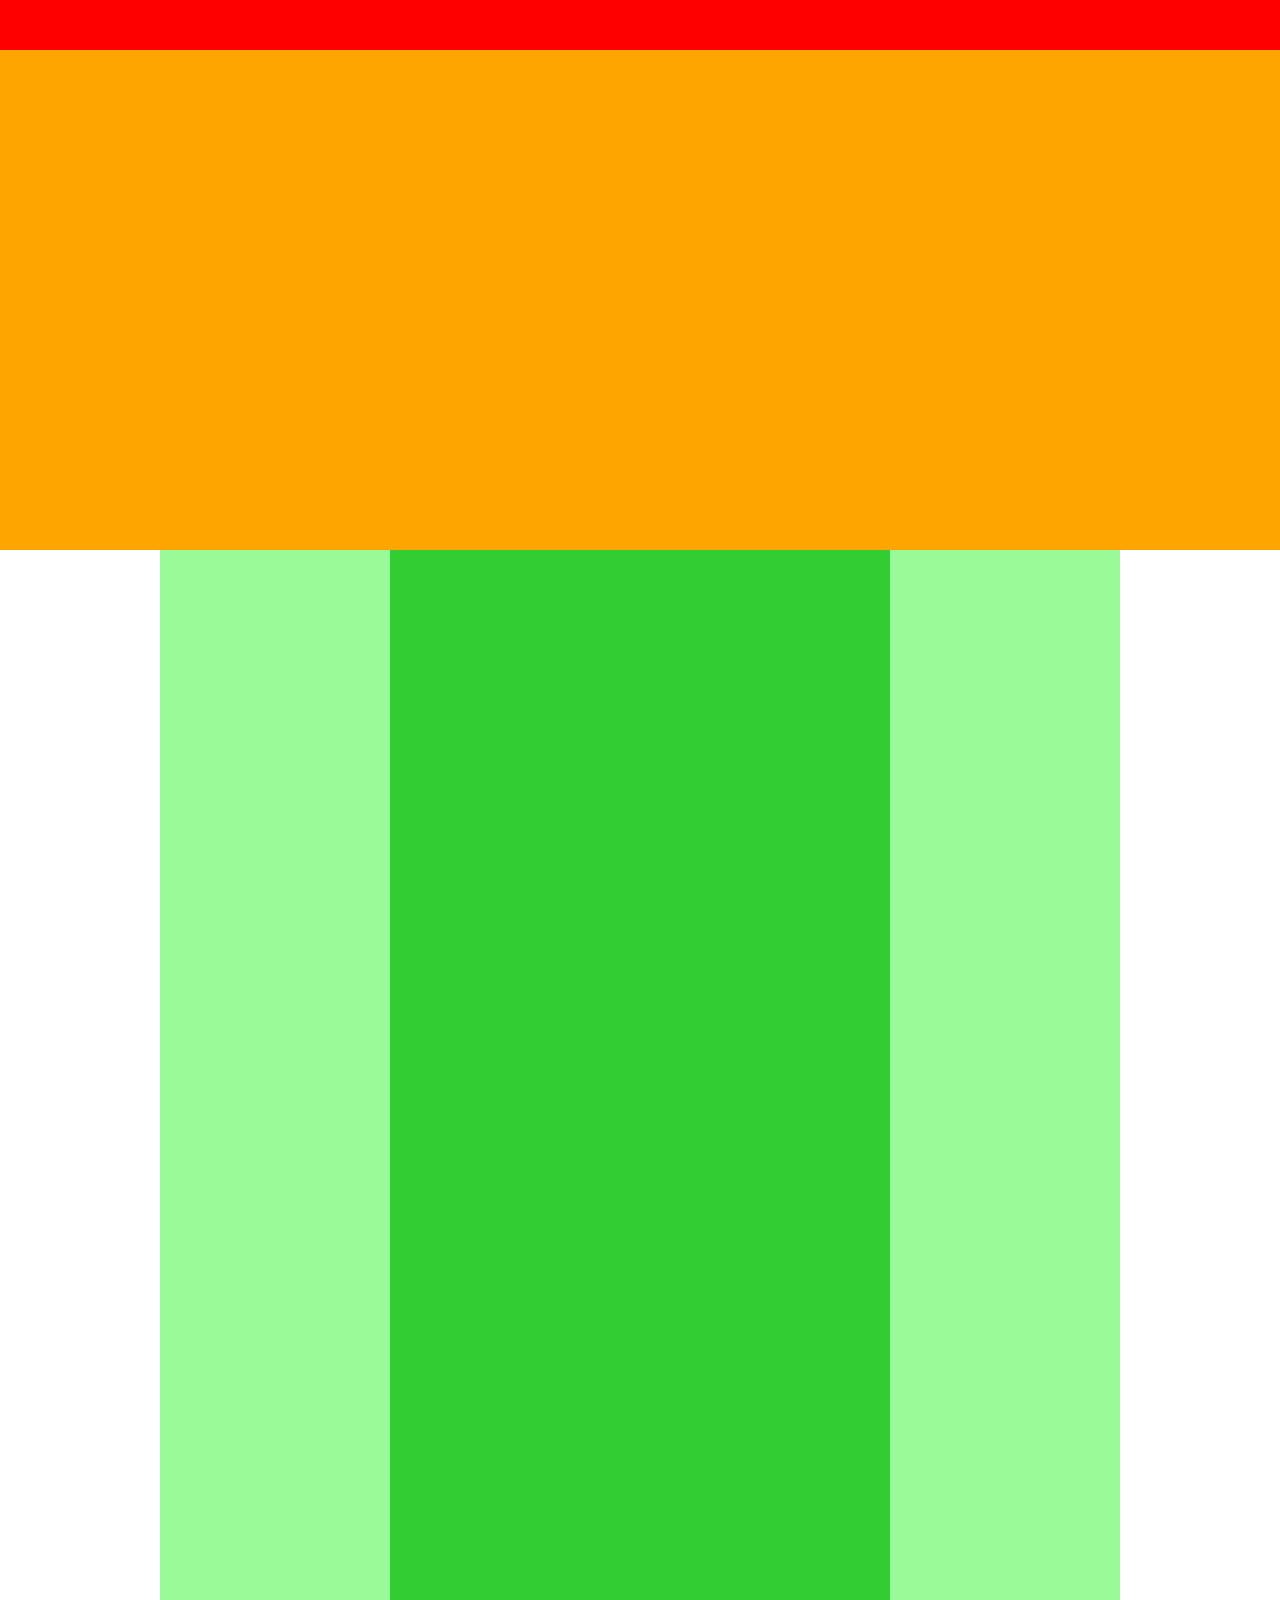
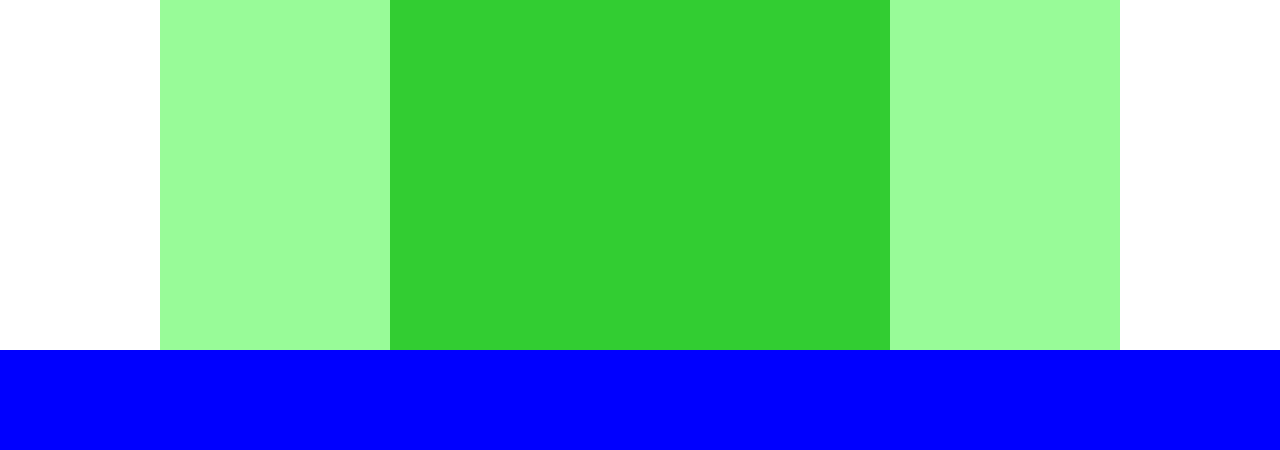
<file: 4/index.html>
<!DOCTYPE html>
<html lang="ja">
  <head>
    <meta charset="UTF-8">
    <link rel="stylesheet" href="style.css">
    <title>第四章</title>
  </head>
  <body>
    <div class="header"></div>
    <div class="main-visual"></div>
    <div class="main">
      <div class="side1"></div>
      <div class="center"></div>
      <div class="side2"></div>
    </div>
    <div class="footer"></div>
  </body>
</html>
</file>
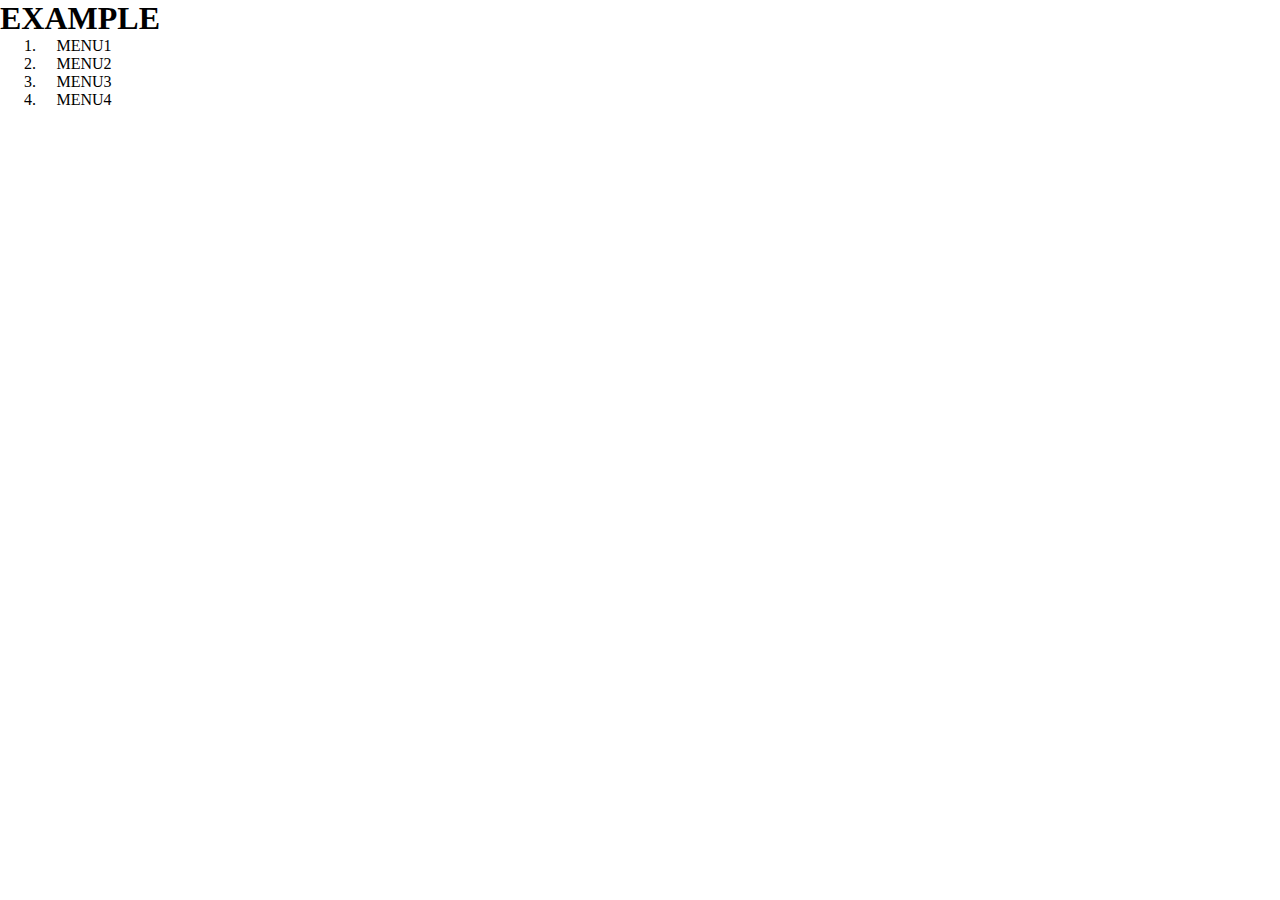
<file: 1-5Q/1-5Q.html>
<!DOCTYPE html>
<html lang="ja">
  <head>
    <meta charset="UTF-8">
    <link rel="stylesheet" href="1-5Q.css">
    <title>EXAMPLE</title>
  </head>
  <body>
    <header>
      <h1 class="headlaine">EXAMPLE</h1>
      <nav class="nav">
        <ol class="list">
          <li class="list-item">MENU1</li>
          <li class="list-item">MENU2</li>
          <li class="list-item">MENU3</li>
          <li class="list-item">MENU4</li>
        </ol>
      </nav>
    </header>
  </body>
  </html>
</file>
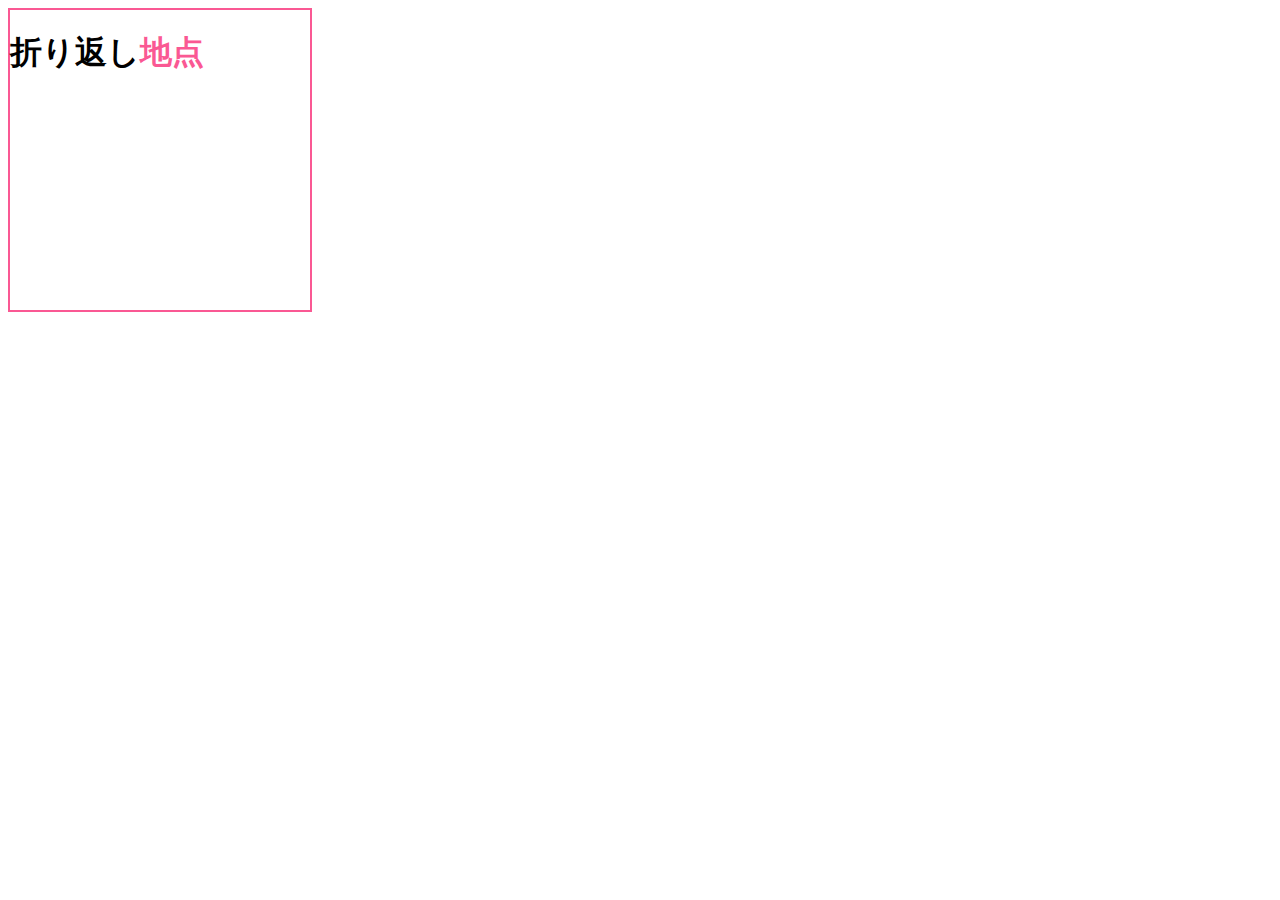
<file: 1-6Q/1-6Q.html>
<!DOCTYPE html>
<html lang="ja">
  <head>
    <meta charset="UTF-8">
    <link rel="stylesheet" href="1-6Q.css">
    <title>1-6Q</title>
  </head>
  <body>
    <section>
      <h1>折り返し<span>地点</span></h1>
    </section>
  </body>
</html>
</file>
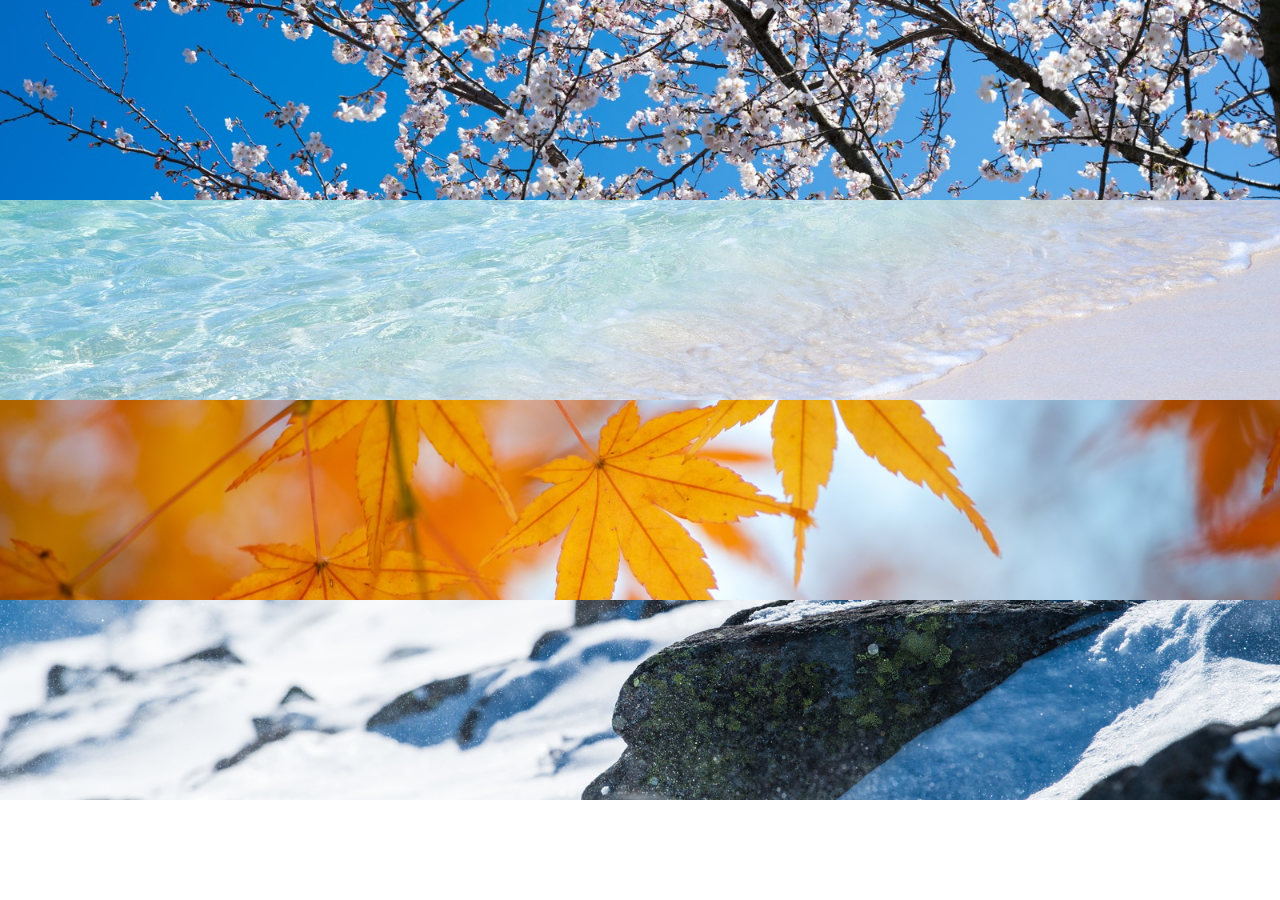
<file: 6/6.html>
<!DOCTYPE html>
<html lang="ja">
  <head>
    <meta charset="UTF-8">
    <link rel="stylesheet" href="6.css">
    <title>6</title>
  </head>
  <body>
    <main class="main">
      <div class="box1"></div>
      <div class="box2"></div>
      <div class="box3"></div>
      <div class="box4"></div>
    </main>
  </body>
</html>
</file>
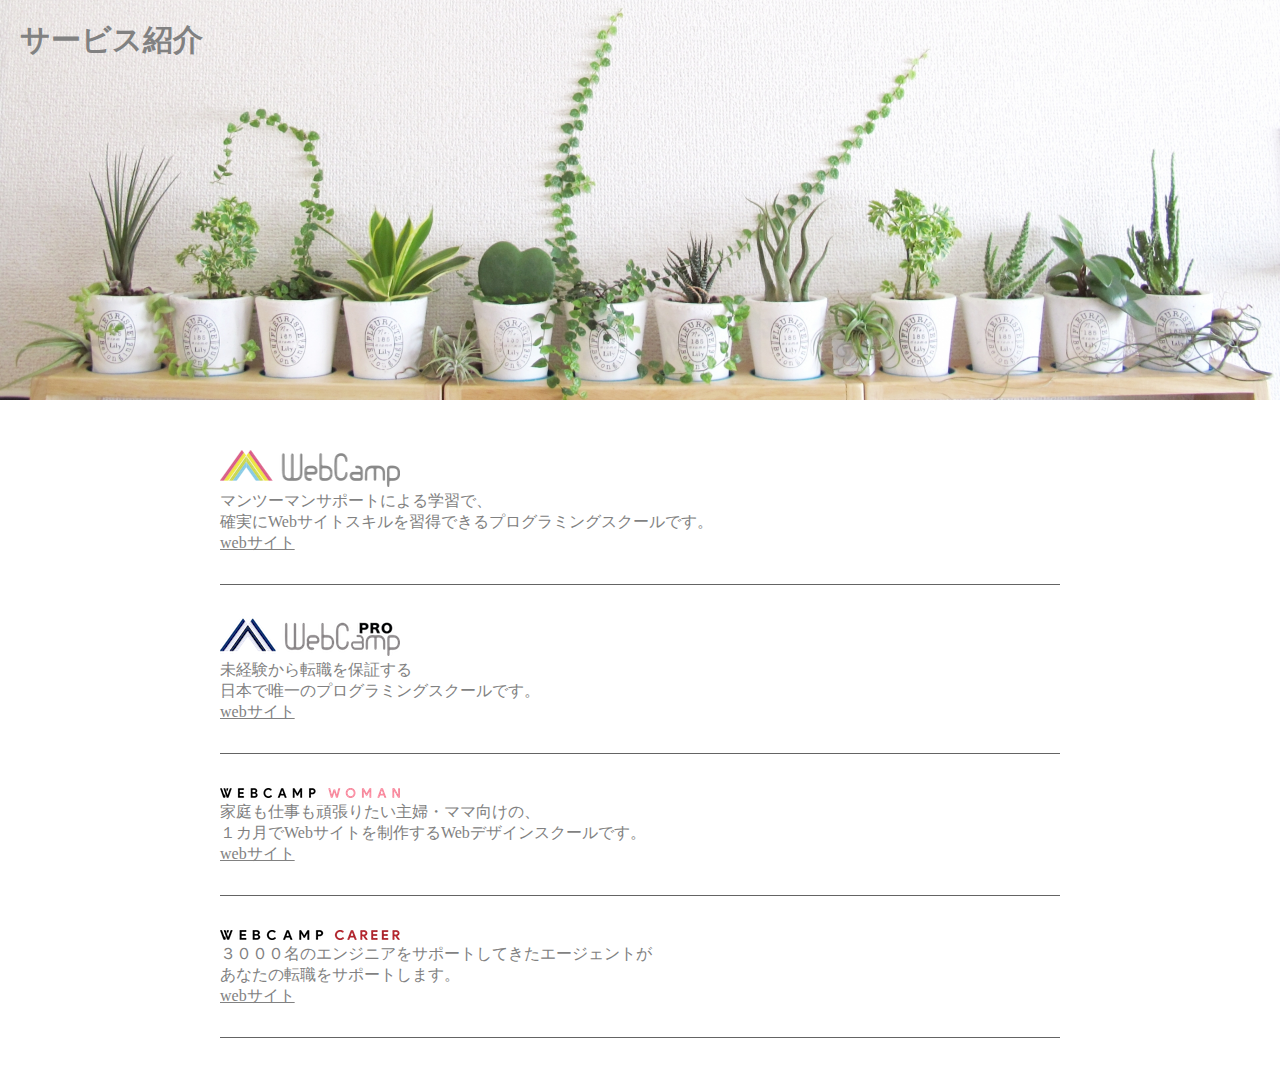
<file: 7/7.html>
<!DOCTYPE html>
<html lang="ja">
  <head>
    <meta charset="UTF-8">
    <link rel="stylesheet" href="7.css">
    <title>7</title>
  </head>
  <body>
    <section class="main-visual">
      <h1 class="headline">サービス紹介</h1>
    </section>
    <main>
      <section class="blog">

        <div class="blog-item">
          <img class="blog-image" src="img/wc-logo.png">
          <section class="blog-text">
            <p>
              マンツーマンサポートによる学習で、<br>
              確実にWebサイトスキルを習得できるプログラミングスクールです。
            </p>
            <a class="blog-text" href="7.html">webサイト</a>
          </section>
        </div>

        <div class="blog-item">
          <img class="blog-image" src="img/wcp-logo.png">
          <section class="blog-text">
            <p>
              未経験から転職を保証する<br>
              日本で唯一のプログラミングスクールです。
            </p>
            <a class="blog-text" href="7.html">webサイト</a>
          </section>
        </div>

        <div class="blog-item">
          <img class="blog-image" src="img/wcw-logo.png">
          <section class="blog-text">
            <p>
              家庭も仕事も頑張りたい主婦・ママ向けの、<br>
              １カ月でWebサイトを制作するWebデザインスクールです。
            </p>
            <a class="blog-text" href="7.html">webサイト</a>
          </section>
        </div>

        <div class="blog-item">
          <img class="blog-image" src="img/wcc-logo.png">
          <section class="blog-text">
            <p>
              ３０００名のエンジニアをサポートしてきたエージェントが<br>
              あなたの転職をサポートします。
            </p>
            <a class="blog-text" href="7.html">webサイト</a>
          </section>
        </div>
        
      </section>
    </main>
  </body>
</html>
</file>
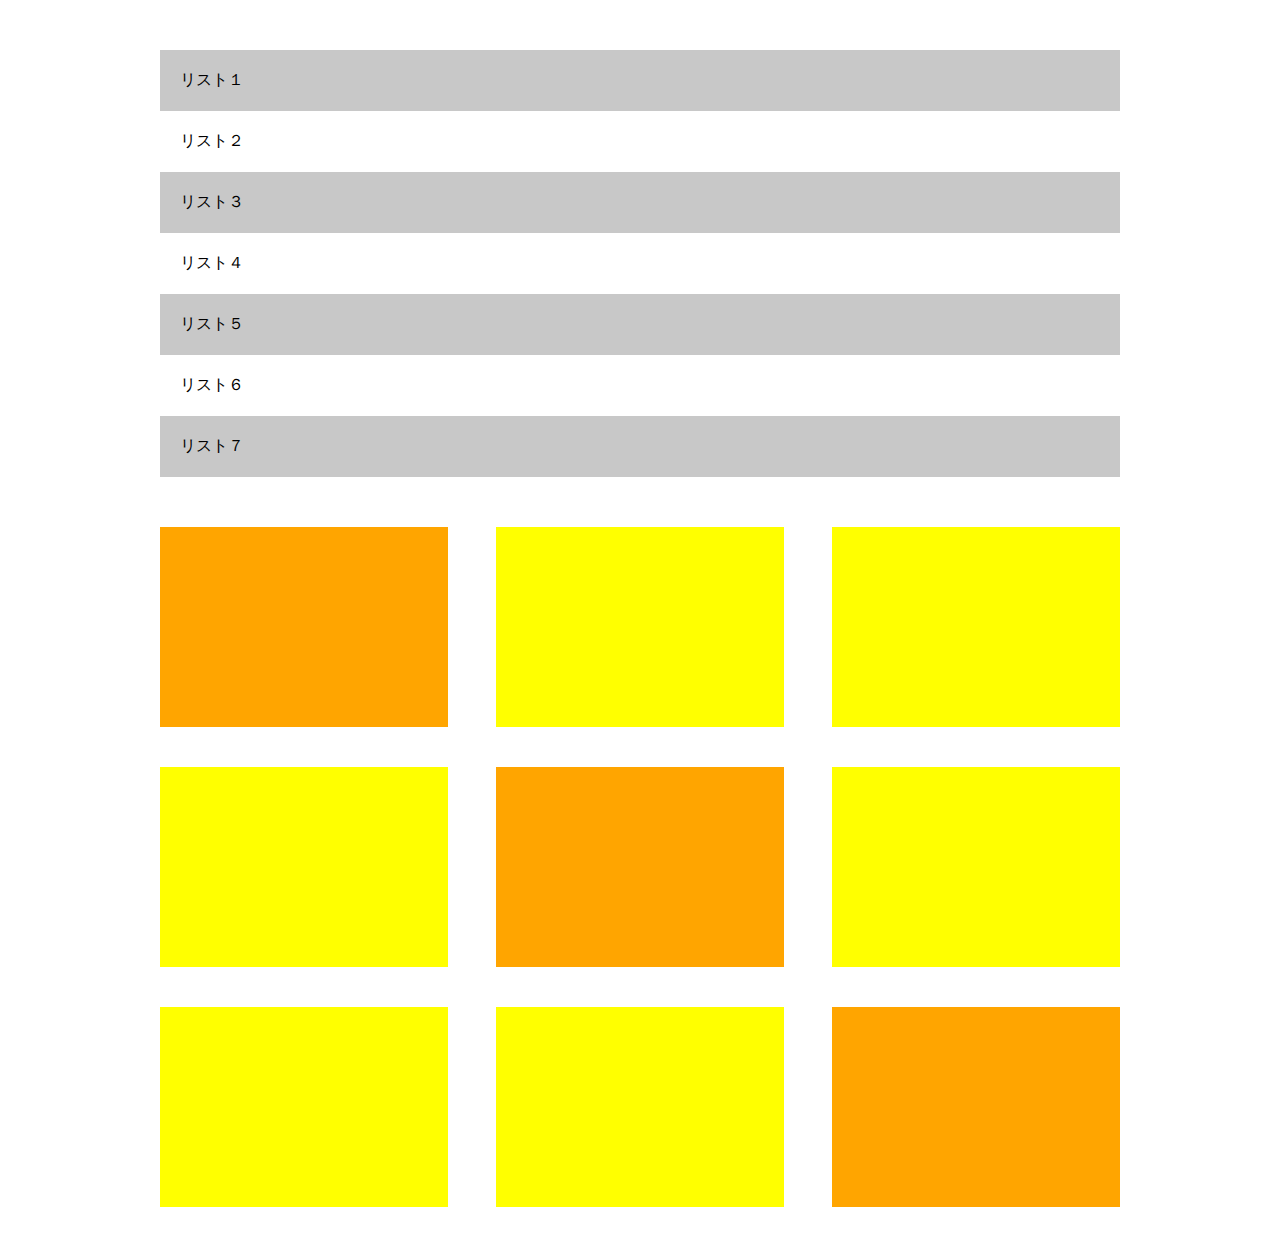
<file: 8/8.html>
<!DOCTYPE html>
<html lang="ja">

  <head>
    <meta charset="UTF-8">
    <link rel="stylesheet" href="8.css">
    <title>8</title>
  </head>

  <body>

    <section class="list">

      <div class="list-1 bar">
        <p class="text">リスト１</p>
      </div>
      <div class="list-2 bar">
        <p class="text">リスト２</p>
      </div>
      <div class="list-1 bar">
        <p class="text">リスト３</p>
      </div>
      <div class="list-2 bar">
        <p class="text">リスト４</p>
      </div>
      <div class="list-1 bar">
        <p class="text">リスト５</p>
      </div>
      <div class="list-2 bar">
        <p class="text">リスト６</p>
      </div>
      <div class="list-1 bar">
        <p class="text">リスト７</p>
      </div>

    </section>

    <div class="big">
      <div class="box1 size"></div>
      <div class="box size wi"></div>
      <div class="box size"></div>
      <div class="box size he"></div>
      <div class="box1 size wh"></div>
      <div class="box size he"></div>
      <div class="box size"></div>
      <div class="box size wi"></div>
      <div class="box1 size"></div>
    </div>
  </body>
</html>
</file>
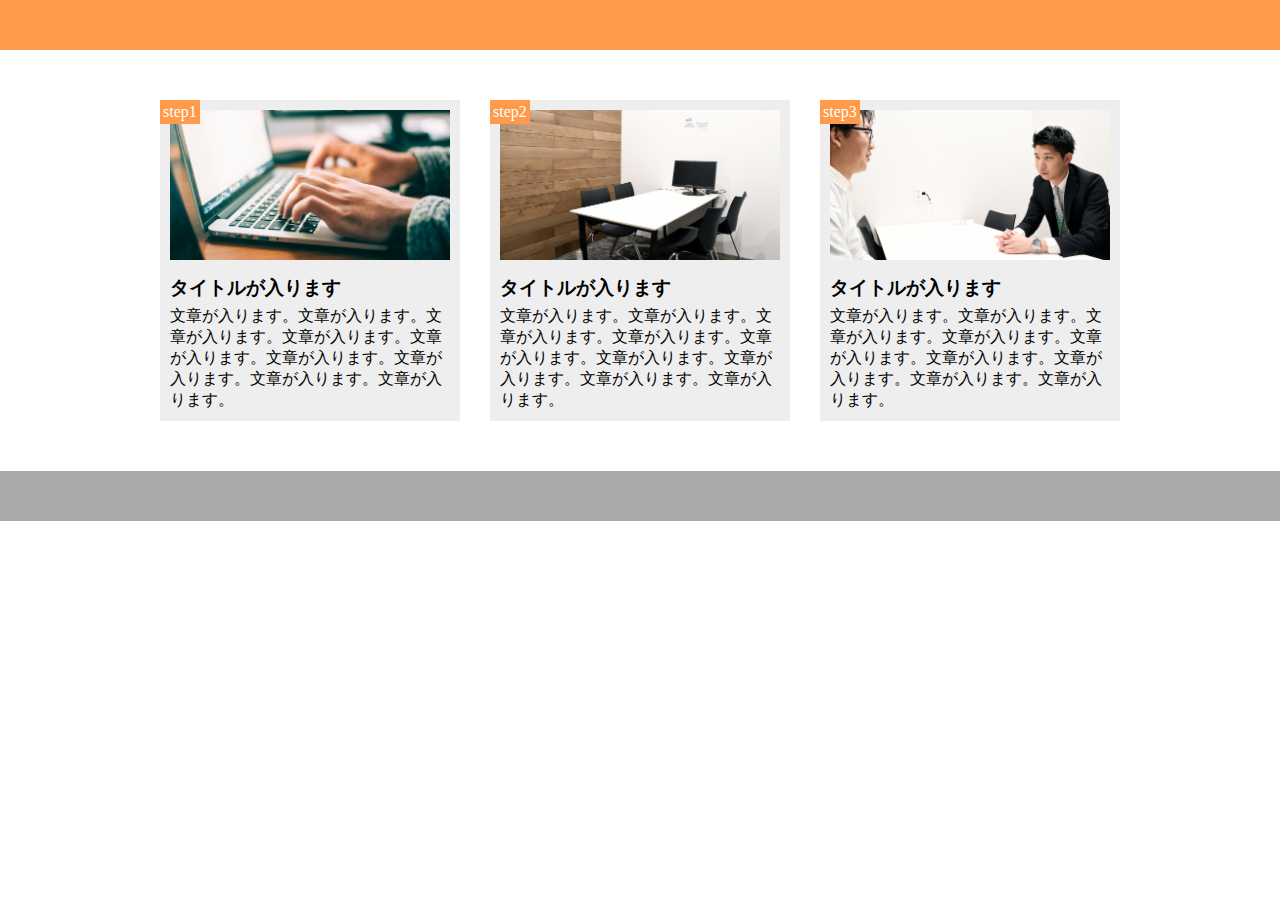
<file: 9/9.html>
<!DOCTYPE html>
<html>
  <head>
    <meta charset="UTF-8">
    <meta name="viewport" content="width=device-width,initial-scale=1.0">
    <link rel="stylesheet" href="9.css">
    <title>9</title>
  </head>
  <body>
    <header></header>
    <main>
      <div class="item">
        <span class="tag">step1</span>
        <div class="img1"></div>
        <h3> タイトルが入ります</h3>
        <p>文章が入ります。文章が入ります。文章が入ります。文章が入ります。文章が入ります。文章が入ります。文章が入ります。文章が入ります。文章が入ります。</p>
      </div>

      <div class="item pw">
        <span class="tag">step2</span>
        <div class="img2"></div>
        <h3> タイトルが入ります</h3>
        <p>文章が入ります。文章が入ります。文章が入ります。文章が入ります。文章が入ります。文章が入ります。文章が入ります。文章が入ります。文章が入ります。</p>
      </div>

      <div class="item">
        <span class="tag">step3</span>
        <div class="img3"></div>
        <h3> タイトルが入ります</h3>
        <p>文章が入ります。文章が入ります。文章が入ります。文章が入ります。文章が入ります。文章が入ります。文章が入ります。文章が入ります。文章が入ります。</p>
      </div>

    </main>

    <footer></footer>

  </body>
 </html>
</file>
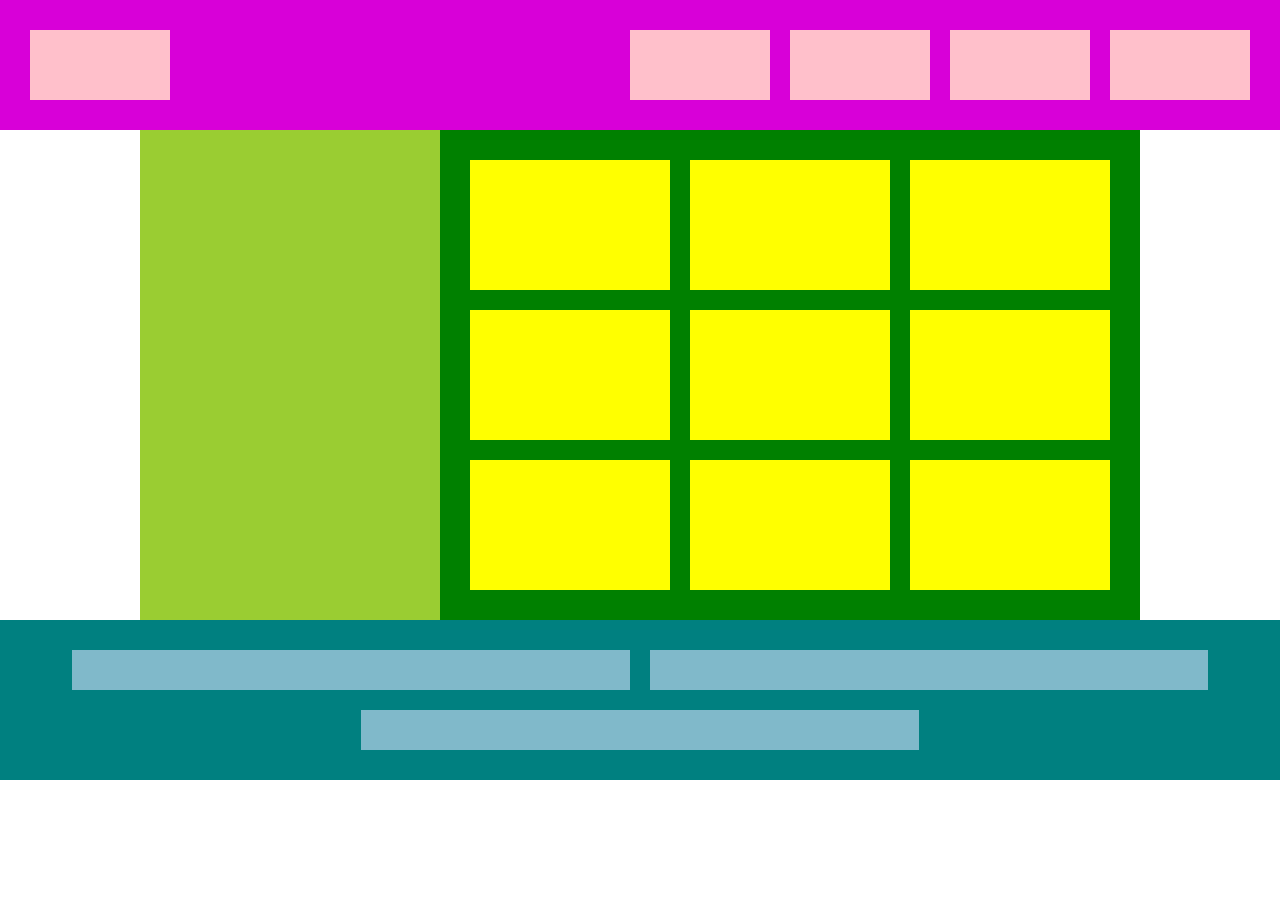
<file: flex/flex.html>
<!DOCTYPE html>
<html lang="ja">
  <head>
    <meta charset="UTF-8" />
    <link rel="stylesheet" href="style.css" />
    <title>flex</title>
  </head>
  <body>
   <header>
     <div></div>
     <div></div>
     <div></div>
     <div></div>
     <div></div>
   </header>
   <main>
     <div class="clean"></div>
     <div class="big-box">
      <div class="box"></div>
      <div class="box"></div>
      <div class="box"></div>
      <div class="box"></div>
      <div class="box"></div>
      <div class="box"></div>
      <div class="box"></div>
      <div class="box"></div>
      <div class="box"></div>
    </div>
   </main>
   <footer>
    <div class="fb"></div>
    <div class="fb"></div>
    <div class="fb"></div>
   </footer>

  </body>
</html>
</file>
<file: 4/style.css>
* {
  margin: 0;
  padding: 0;
  box-sizing: border-box;
}
.header {
  width: 100%;
  height: 50px;
  background-color: red;
}
.main-visual {
  width: 100%;
  height: 500px;
  background-color: orange;
}
.main {
  width: 960px;
  display: flex;
  justify-content: center;
  margin: 0 auto;
}
.side1 {
  width: 230px;
  height: 1400px;
  background-color: palegreen;
}
.center {
  width: 500px;
  height: 1400px;
  background-color: limegreen;
}
.side2 {
  width: 230px;
  height: 1400px;
  background-color: palegreen;
}
.footer {
  width: 100%;
  height: 100px;
  background-color: blue;
}
</file>
<file: 1-5Q/1-5Q.css>
* {
  margin: 0;
  padding: 0;
  box-sizing: border-box;
}
header {
  width: 10%;
}
.headline {
  font-size: 22px;
}
nav {
  text-align: center;
}
.list {
  padding-left: 40px;
}
</file>
<file: 1-6Q/1-6Q.css>
section {
  width: 300px;
  height: 300px;
  border: 2px solid #fa5893;
}
span {
  color: #fa5893;
}
</file>
<file: 6/6.css>
* {
  margin: 0;
  padding: 0;
  box-sizing: border-box;
}
.main {
  background-size: cover;
}
.box1 {
  width: 100%;
  height: 200px;
  background-image: url(img/box1.jpg);
  background-size: cover;
  background-position: center;
}
.box2 {
  width: 100%;
  height: 200px;
  background-image: url(img/box2.jpg);
  background-size: cover;
  background-position: center;
}
.box3 {
  width: 100%;
  height: 200px;
  background-image: url(img/box3.jpg);
  background-size: cover;
  background-position: center;
}
.box4 {
  width: 100%;
  height: 200px;
  background-image: url(img/box4.jpg);
  background-size: cover;
  background-position: center;
}
</file>
<file: 7/7.css>
* {
  margin: 0;
  padding: 0;
  box-sizing: border-box;
}
.main-visual {
  width: 100%;
  height: 400px;
  background-image: url(img/mv.jpg);
  background-size: cover;
  background-position: bottom;
}
.headline {
  font-size: 30px;
  padding: 20px;
  color: rgb(129, 129, 129);
}
.blog {
  width: 840px;
  margin: 20px auto 50px;
  text-align: left;
}
.blog-item {
  padding: 30px 0px;
  border-bottom: 1px solid rgb(100, 100, 100);
}
.blog-text {
  color: rgb(129, 129, 129);
}
</file>
<file: 8/8.css>
* {
  margin: 0;
  padding: 0;
  box-sizing: border-box;
}

.list {
  width: 960px;
  padding-top: 50px;
  margin: 0 auto;
}

.bar {
  width: auto;
  padding: 20px;
}

.list-1 {
  background-color: rgb(200, 200, 200);
}

.big {
  width: 960px;
  padding: 50px 0;
  margin: 0 auto;
  display: flex;
  flex-wrap: wrap;
}

.size {
  width: 30%;
  height: 200px;
}

.box1 {
  background-color: orange;
}

.box {
  background-color: yellow;
}

.wi {
  margin: 0 5%;
}

.he {
  margin: 40px 0;
}

.wh {
  margin: 40px 5%;
}
</file>
<file: 9/9.css>
* {
  margin: 0;
  padding: 0;
  box-sizing: border-box;
}

header {
  width: 100%;
  height: 50px;
  background-color: #ff9a4b;
}

main {
  width: 960px;
  margin: 50px auto;
  display: flex;
  justify-content: center;
}

.pw {
  margin: 0 30px;
}

.item {
  width: 300px;
  padding: 10px;
  background-color: #eeeeee;
  position: relative;
}

.tag {
  padding: 3px;
  position: absolute;
  top: 0;
  left: 0;
  background-color: #ff9a4b;
  color: #fff;
}

h3 {
  padding-top: 15px;
  padding-bottom: 5px;
}

.img1 {
  background-image: url(img/flow01.png);
  background-size: cover;
  background-position: bottom;
  height: 150px;
}

.img2 {
  background-image: url(img/flow02.png);
  background-size: cover;
  background-position: bottom;
  height: 150px;
}

.img3 {
  background-image: url(img/flow03.png);
  background-size: cover;
  background-position: bottom;
  height: 150px;
}
footer {
  width: 100%;
  height: 50px;
  background-color: #aaaaaa;
}
@media screen and (max-width: 425px) {
  header {
    width: 100%;
  }
  main {
    width: 100%;
    margin: 50px auto;
    display: block;
  }
  .item {
    width: 90%;
    margin: 0 auto;
  }
  .pw {
    margin: 20px auto;
  }
}
</file>
<file: flex/style.css>
* {
  margin: 0;
  padding: 0;
  box-sizing: border-box;
}

header {
  width: 100%;
  padding: 30px 20px;
  background-color: rgb(216, 0, 216);
  display: flex;
  justify-content: flex-end;
}

header > :first-child {
  margin-right: auto;
}

header > div {
  flex-basis: 140px;
  height: 70px;
  margin: 0 10px;
  background-color: pink;
}

main {
  display: flex;
  justify-content: center;
}

.clean {
  width: 300px;
  background-color: yellowgreen;
}

.big-box {
  max-width: 700px;
  padding: 20px;
  background-color: green;
  display: flex;
  flex-wrap: wrap;
  flex-grow: 1;
}

.box {
  flex-basis: 200px;
  height: 130px;
  margin: 10px;
  background-color: yellow;
}

footer {
  width: 100%;
  padding: 20px;
  background-color: teal;
  display: flex;
  justify-content: center;
  flex-wrap: wrap;
}

.fb {
  flex-basis: 45%;
  max-width: 600px;
  height: 40px;
  margin: 10px;
  background-color: rgb(128, 185, 202);
}
</file>
